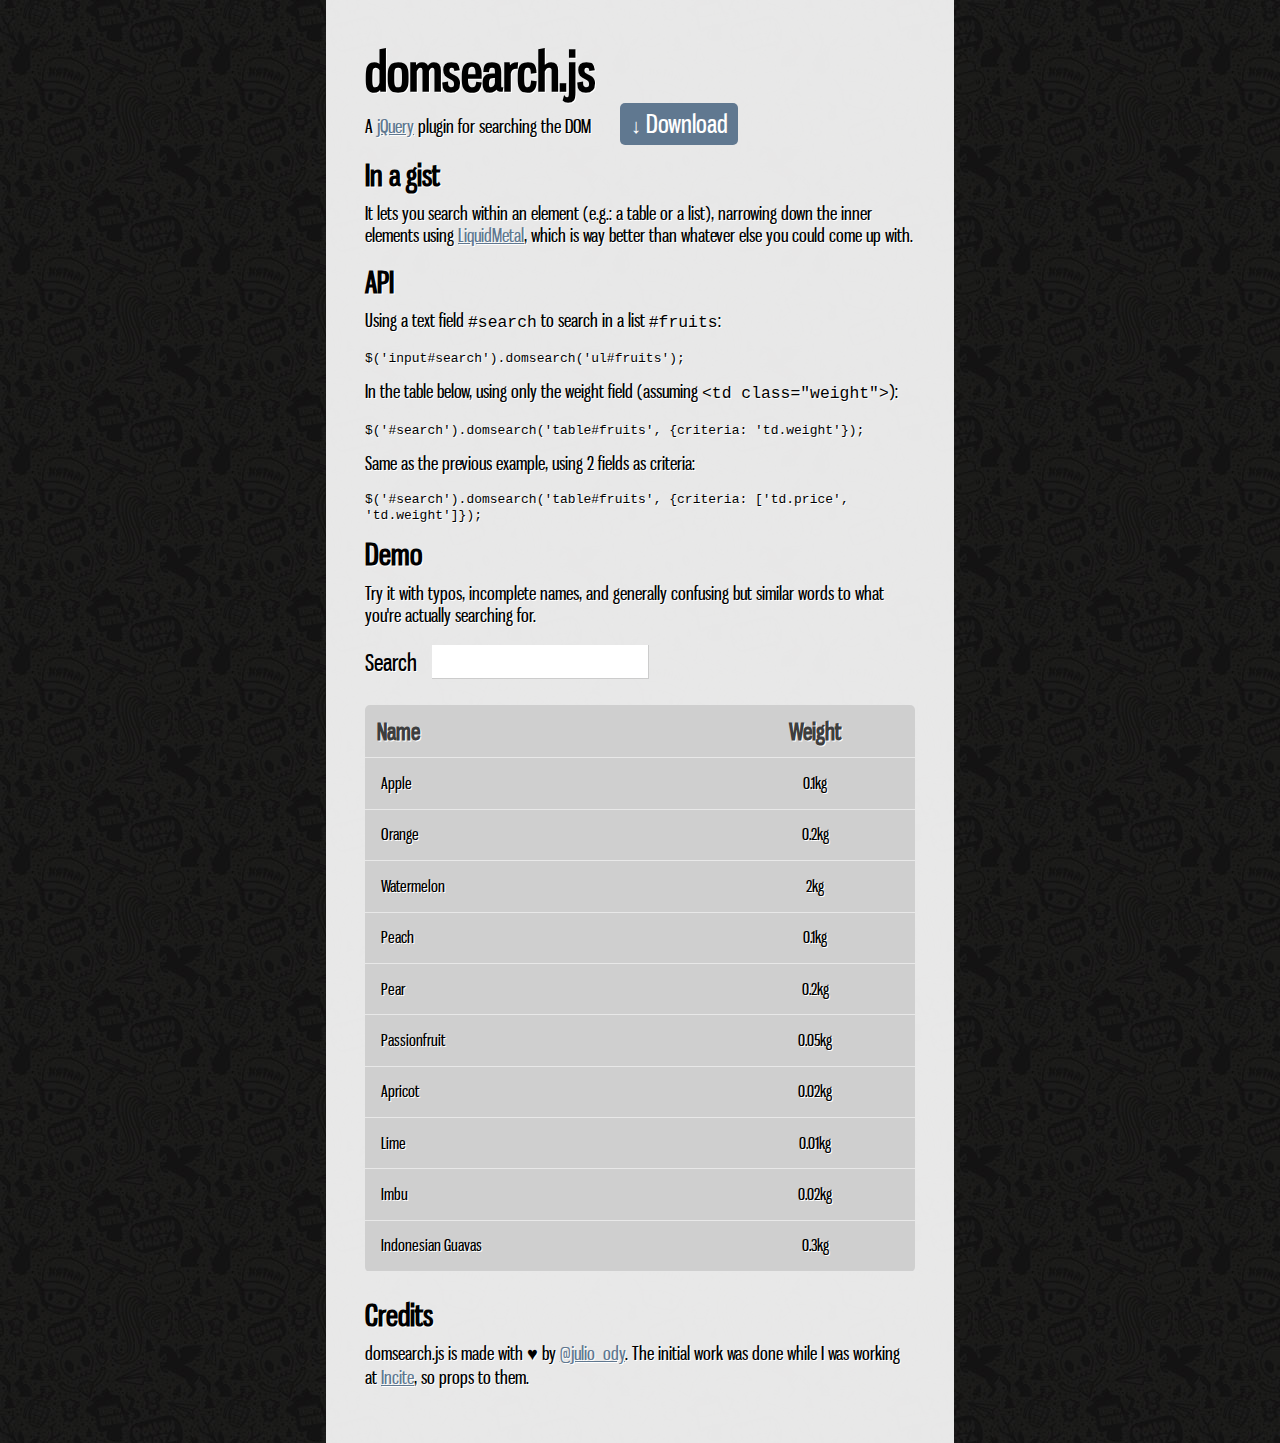
<file: index.html>
<!doctype html>
<html>
  <head>
    <meta charset="utf-8" />
    <title>jquery.domsearch</title>
    <link rel="stylesheet" type="text/css" media="screen" href="screen.css" />
  </head>
  <body>
    <section>
      <header>
        <h1>domsearch.js</h1>
        <p>
          A <a href="http://jquery.com">jQuery</a> plugin for searching the DOM
          <a class="download" href="https://github.com/juliocesar/jquery-domsearch/raw/master/jquery.domsearch.js"><span class="arrow">↓</span> Download</a>
        </p>
      </header>
      <h1>In a gist</h1>
      <p>
        It lets you search within an element (e.g.: a table or a list), narrowing down
        the inner elements using <a href="https://github.com/rmm5t/liquidmetal/">LiquidMetal</a>,
        which is way better than whatever else you could come up with.
      </p>
      <h1>API</h1>
      <p>
        Using a text field <code>#search</code> to search in a list <code>#fruits</code>:
      </p>
      <code>$('input#search').domsearch('ul#fruits');</code>
      <p>
        In the table below, using only the weight field (assuming <code>&lt;td class="weight"&gt;</code>):
      </p>
      <code>$('#search').domsearch('table#fruits', {criteria: 'td.weight'});</code>
      <p>
        Same as the previous example, using 2 fields as criteria:
      </p>
      <code>$('#search').domsearch('table#fruits', {criteria: ['td.price', 'td.weight']});</code>
      <h1>Demo</h1>
      <p>
        Try it with typos, incomplete names, and generally confusing but similar words
        to what you're actually searching for.
      </p>
      <form action="#">
        <label for="search">Search</label>
        <input type="text" name="search" value="" id="search" />
      </form>
      <table id="fruits">
        <thead>
          <tr>
            <th class="name">Name</th>
            <th>Weight</th>
          </tr>
        </thead>
        <tbody>
          <tr>
            <td>Apple</td>
            <td class="weight">0.1kg</td>
          </tr>
          <tr>
            <td>Orange</td>
            <td class="weight">0.2kg</td>
          </tr>
          <tr>
            <td>Watermelon</td>
            <td class="weight">2kg</td>
          </tr>
          <tr>
            <td>Peach</td>
            <td class="weight">0.1kg</td>
          </tr>
          <tr>
            <td>Pear</td>
            <td class="weight">0.2kg</td>
          </tr>
          <tr>
            <td>Passionfruit</td>
            <td class="weight">0.05kg</td>
          </tr>
          <tr>
            <td>Apricot</td>
            <td class="weight">0.02kg</td>
          </tr>
          <tr>
            <td>Lime</td>
            <td class="weight">0.01kg</td>
          </tr>
          <tr>
            <td>Imbu</td>
            <td class="weight">0.02kg</td>
          </tr>
          <tr>
            <td>Indonesian Guavas</td>
            <td class="weight">0.3kg</td>
          </tr>
        </tbody>
      </table>
      <h1>Credits</h1>
      <p>
        domsearch.js is made with <span class="heart">♥</span> by
        <a href="http://twitter.com/julio_ody">@julio_ody</a>. The initial work
        was done while I was working at <a href="http://incite.com.au">Incite</a>, so props
        to them.
      </p>
    </section>
    <script type="text/javascript" src="jquery-1.5.min.js"></script>
    <script type="text/javascript" src="liquidmetal.js"></script>
    <script type="text/javascript" src="jquery.domsearch.js"></script>
    <script type="text/javascript">
      $(document).ready(function() {
        $('#search').domsearch('#fruits tbody')
      })
    </script>
  </body>
</html>
</file>
<file: screen.css>
@font-face {
  font-family: 'GnuolaneRegular';
  src: url('gnuolane_rg-webfont.eot?') format('embedded-opentype');
}

@font-face {
  font-family: 'GnuolaneRegular';
    src: url([data-uri]) format('truetype'),
         url('gnuolane_rg-webfont.svg#webfont0q2OyvHm') format('svg');
  font-weight: normal;
  font-style: normal;
}

html, body, div, span, object, iframe, h1, h2, h3, h4, h5, h6, p, blockquote, pre, abbr, address, cite, code,
del, dfn, em, img, ins, kbd, q, samp, small, strong, sub, sup, var, b, i, dl, dt, dd, ol, ul, li,
fieldset, form, label, legend, table, caption, tbody, tfoot, thead, tr, th, td,
article, aside, canvas, details, figcaption, figure, footer, header, hgroup, menu, nav, section, summary,
time, mark, audio, video {
  margin: 0;
  padding: 0;
  border: 0;
  outline: 0;
  font-size: 100%;
  vertical-align: baseline;
  background: transparent;
}

article, aside, details, figcaption, figure, footer, header, hgroup, menu, nav, section {
  display: block;
}

nav ul { list-style: none }

blockquote, q { quotes: none }

blockquote:before, blockquote:after, q:before, q:after { content: ''; content: none }
a { margin:0; padding:0; font-size:100%; vertical-align:baseline; background:transparent; }
ins { background-color:#ff9; color:#000; text-decoration:none; }

mark { background-color:#ff9; color:#000; font-style:italic; font-weight:bold; }

del { text-decoration: line-through; }

abbr[title], dfn[title] { border-bottom:1px dotted; cursor:help; }

/* tables still need cellspacing="0" in the markup */
table { border-collapse:collapse; border-spacing:0; }

hr { display:block; height:1px; border:0; border-top:1px solid #ccc; margin:1em 0; padding:0; }

input, select { vertical-align:middle; }
/* END RESET CSS */


/* fonts.css from the YUI Library: developer.yahoo.com/yui/
   Refer to developer.yahoo.com/yui/3/cssfonts/ for font sizing percentages

  There are three custom edits:
   * remove arial, helvetica from explicit font stack
   * we normalize monospace styles ourselves
   * table font-size is reset in the HTML5 reset above so there is no need to repeat
*/
body { font:13px/1.231 sans-serif; *font-size:small; } /* hack retained to preserve specificity */

select, input, textarea, button { font:99% sans-serif; }

/* normalize monospace sizing
 * en.wikipedia.org/wiki/MediaWiki_talk:Common.css/Archive_11#Teletype_style_fix_for_Chrome
 */
pre, code, kbd, samp { font-family: monospace, sans-serif; }


/*
 * minimal base styles
 */


body, select, input, textarea {
  /* #444 looks better than black: twitter.com/H_FJ/statuses/11800719859 */
  color: #444;
  /* set your base font here, to apply evenly */
  /* font-family: Georgia, serif;  */
}

/* Headers (h1,h2,etc) have no default font-size or margin,
   you'll want to define those yourself. */
h1,h2,h3,h4,h5,h6 { font-weight: bold; }

/* always force a scrollbar in non-IE */
html { overflow-y: scroll; }


/* Accessible focus treatment: people.opera.com/patrickl/experiments/keyboard/test */
a:hover, a:active { outline: none; }

a, a:active, a:visited { color: #607890; }
a:hover { color: #036; }


ul, ol { margin-left: 1.8em; }
ol { list-style-type: decimal; }

/* Remove margins for navigation lists */
nav ul, nav li { margin: 0; }

small { font-size: 85%; }
strong, th { font-weight: bold; }

td, td img { vertical-align: top; }

sub { vertical-align: sub; font-size: smaller; }
sup { vertical-align: super; font-size: smaller; }

pre {
  padding: 15px;

  /* www.pathf.com/blogs/2008/05/formatting-quoted-code-in-blog-posts-css21-white-space-pre-wrap/ */
  white-space: pre; /* CSS2 */
  white-space: pre-wrap; /* CSS 2.1 */
  white-space: pre-line; /* CSS 3 (and 2.1 as well, actually) */
  word-wrap: break-word; /* IE */
}

textarea { overflow: auto; } /* thnx ivannikolic! www.sitepoint.com/blogs/2010/08/20/ie-remove-textarea-scrollbars/ */

.ie6 legend, .ie7 legend { margin-left: -7px; } /* thnx ivannikolic! */

/* align checkboxes, radios, text inputs with their label
   by: Thierry Koblentz tjkdesign.com/ez-css/css/base.css ; */
input[type="radio"] { vertical-align: text-bottom; }
input[type="checkbox"] { vertical-align: bottom; }
.ie7 input[type="checkbox"] { vertical-align: baseline; }
.ie6 input { vertical-align: text-bottom; }

/* hand cursor on clickable input elements */
label, input[type=button], input[type=submit], button { cursor: pointer }

/* webkit browsers add a 2px margin outside the chrome of form elements */
button, input, select, textarea { margin: 0 }

/* These selection declarations have to be separate.
   No text-shadow: twitter.com/miketaylr/status/12228805301
   Also: hot pink. */
::-moz-selection{ background: #FF5E99; color:#fff; text-shadow: none; }
::selection { background:#FF5E99; color:#fff; text-shadow: none; }

/*  j.mp/webkit-tap-highlight-color */
a:link { -webkit-tap-highlight-color: #FF5E99; }


body { font-family: 'GnuolaneRegular'; background: transparent url('pattern.jpg') repeat }
section { 
  background: #FFF; background: rgba(255, 255, 255, 0.9);
  width: 550px;
  margin: 0 auto;
  color: #000;
  padding: 3em;
  text-shadow: 1px 1px 0px #FFF;
}
header { margin-bottom: 1em }
header h1 { font-size: 4em }
header p  { margin: 0 }
p { font-size: 1.4em; margin: 0.5em 0 1em; }
label { font-size: 1.8em; vertical-align: middle; margin-right: 0.5em }
p code { display: inline; font-size: 90% }
h1 { font-size: 2.2em }
table { 
  width: 100%; 
  background: #CFCFCF; 
  margin: 2em 0;
  -webkit-border-radius:  5px;
  -moz-border-radius:     5px;
  border-radius:          5px;
}
td, th { padding: 0.5em; border-bottom: 1px solid #E8E8E8 }
th    { font-size: 1.8em; color: #3E3E3E }
td    { font-size: 1.2em; padding: 1em }
.name { text-align: left }
.weight { text-align: center }
code { display: block; margin-bottom: 1em }
a.download {
  font-size: 1.4em;
  margin-left: 1em;
  background: #607890;
  color: #FFF;
  text-shadow: none;
  text-decoration: none;
  display: inline-block;
  padding: 0.2em 0.4em;
  -webkit-border-radius:  5px;
  -moz-border-radius:     5px;
  border-radius:          5px;
}
span.arrow { 
  font-family: Arial; 
  line-height: 0.5em; 
  font-size: 80%;
  -webkit-transform:  translate(0, -0.2em);
  -moz-transform:     translate(0, -0.2em);
  transform:          translate(0, -0.2em);
}
input { 
  border-width: 0 1px 1px 0;
  border-style: solid;
  border-color: #ccc;
  font-size: 1.2em;
  padding: 0.5em;
}
.heart { font-family: 'Arial' }
</file>
